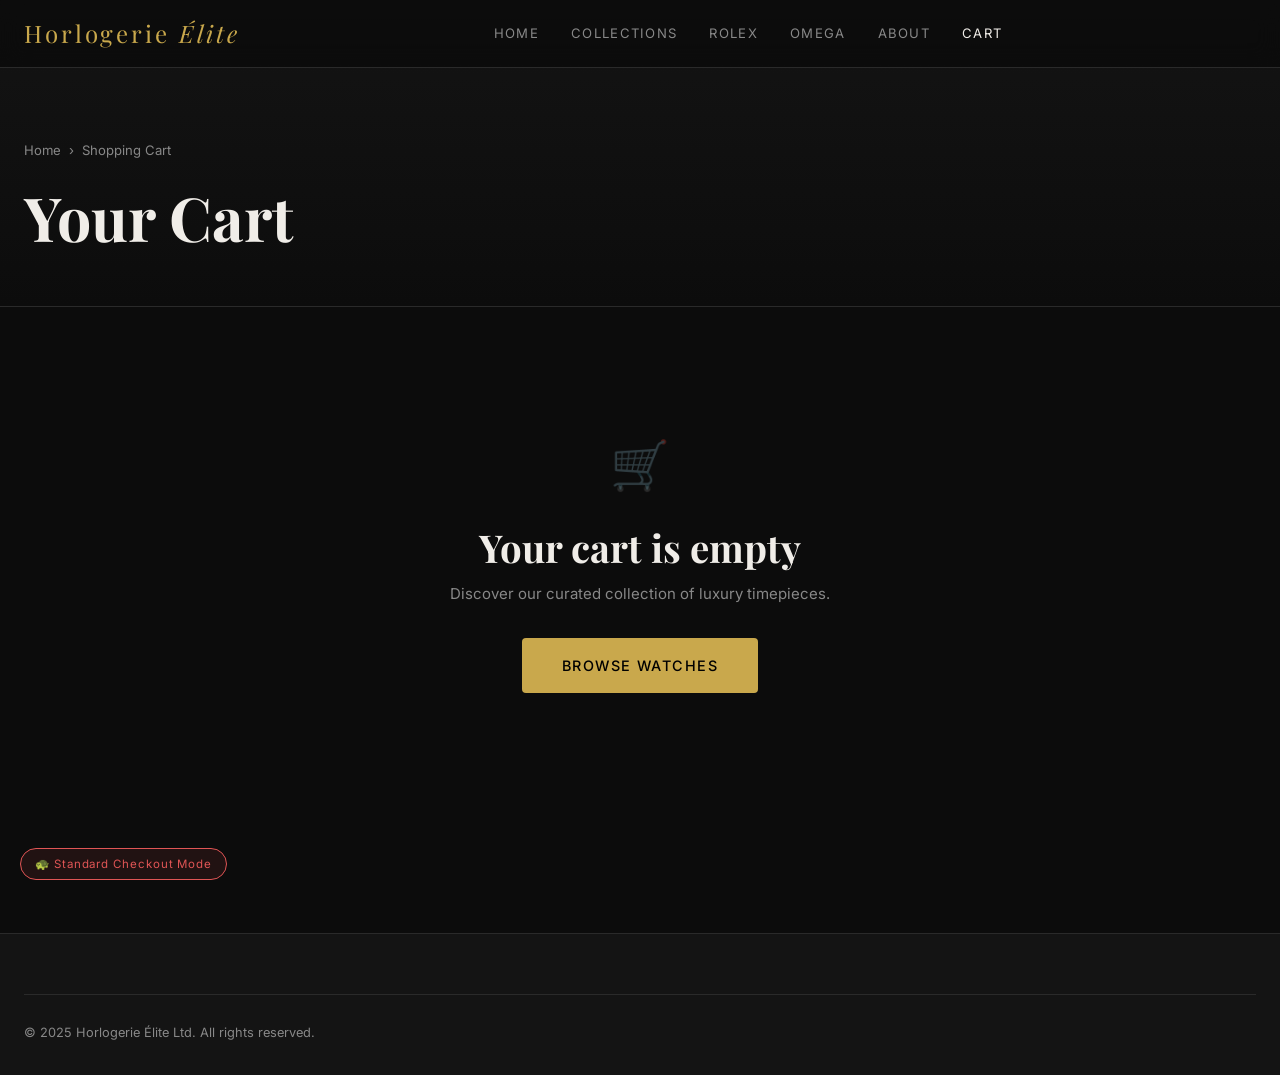
<file: cart.html>
<!DOCTYPE html>
<html lang="en">
<head>
  <meta charset="UTF-8" />
  <meta name="viewport" content="width=device-width, initial-scale=1.0" />
  <title>Your Cart — Horlogerie Élite</title>
  <link rel="stylesheet" href="/style.css" />
  <script src="/config.js"></script>
</head>
<body>

<header>
  <div class="container">
    <a href="/index.html" class="logo">Horlogerie <span>Élite</span></a>
    <nav>
      <a href="/index.html">Home</a>
      <a href="/catalog.html">Collections</a>
      <a href="/catalog.html?brand=rolex">Rolex</a>
      <a href="/catalog.html?brand=omega">Omega</a>
      <a href="#">About</a>
      <a href="/cart.html" class="active">Cart<span class="cart-nav-count" id="cartNavCount" style="display:none">0</span></a>
    </nav>
    <div class="header-actions"></div>
  </div>
</header>

<div class="page-hero" style="padding-bottom:40px">
  <div class="container">
    <div class="breadcrumb">
      <a href="/index.html">Home</a><span>›</span>
      <span>Shopping Cart</span>
    </div>
    <h1 style="margin-top:20px">Your Cart</h1>
  </div>
</div>

<section class="section" style="padding-top:40px">
  <div class="container">
    <div id="cartContent"></div>
  </div>
</section>

<!-- You might also like -->
<section class="section" style="padding-top:0" id="alsoLikeSection">
  <div class="container">
    <div class="divider" style="margin-bottom:56px"></div>
    <div class="section-header">
      <h2>Frequently Bought Together</h2>
      <p>Customers who purchased items in your cart also bought these.</p>
    </div>
    <div class="product-grid product-grid-4" id="alsoLikeGrid"></div>
  </div>
</section>

<footer>
  <div class="container">
    <div class="footer-bottom">
      <span>© 2025 Horlogerie Élite Ltd. All rights reserved.</span>
    </div>
  </div>
</footer>

<div class="mode-badge" id="modeBadge"></div>

<script src="/data.js"></script>
<script>
  updateCartBadge();
  setModeBadge();

  function renderCart() {
    const cart = getCart();
    const content = document.getElementById('cartContent');

    if (cart.length === 0) {
      content.innerHTML = `
        <div style="text-align:center; padding:80px 0">
          <div style="font-size:3rem; margin-bottom:20px; opacity:0.3">🛒</div>
          <h2 class="serif" style="margin-bottom:12px">Your cart is empty</h2>
          <p class="muted" style="margin-bottom:32px">Discover our curated collection of luxury timepieces.</p>
          <a href="/catalog.html" class="btn btn-primary btn-lg">Browse Watches</a>
        </div>`;
      document.getElementById('alsoLikeSection').style.display = 'none';
      return;
    }

    const subtotal = cartTotal();
    const shipping = subtotal > 5000 ? 0 : 25;
    const insurance = Math.round(subtotal * 0.015);
    const total = subtotal + shipping;

    content.innerHTML = `
      <div class="cart-layout">
        <div>
          <div style="display:flex; justify-content:space-between; align-items:center; margin-bottom:20px">
            <h3 class="serif">${cart.length} item${cart.length !== 1 ? 's' : ''} in your cart</h3>
            <a href="/catalog.html" class="btn btn-ghost" style="font-size:0.82rem">← Continue Shopping</a>
          </div>
          <div class="cart-items" id="cartItems">
            ${cart.map(item => `
              <div class="cart-item" id="item-${item.id}">
                <div class="cart-item-img">
                  <img src="${item.img}" alt="${item.name}" />
                </div>
                <div>
                  <div class="cart-item-brand">${item.brand}</div>
                  <div class="cart-item-name">${item.name}</div>
                  ${item.ref ? `<div class="cart-item-ref">${item.ref}</div>` : ''}
                  <button class="remove-btn" onclick="handleRemove('${item.id}')">Remove</button>
                </div>
                <div style="text-align:right">
                  <div class="cart-item-price">£${(item.price * item.qty).toLocaleString()}</div>
                  <div class="muted" style="font-size:0.8rem; margin-top:4px">Qty: ${item.qty}</div>
                </div>
              </div>`).join('')}
          </div>

          <!-- Trust signals under cart -->
          <div style="display:flex; gap:24px; flex-wrap:wrap; margin-top:28px; padding:20px; background:var(--surface); border:1px solid var(--border); border-radius:4px">
            <div class="guarantee-item" style="font-size:0.82rem; color:var(--muted)">
              <span style="color:var(--gold)">✦</span> Authenticity guaranteed
            </div>
            <div class="guarantee-item" style="font-size:0.82rem; color:var(--muted)">
              <span style="color:var(--gold)">◈</span> Fully insured shipping
            </div>
            <div class="guarantee-item" style="font-size:0.82rem; color:var(--muted)">
              <span style="color:var(--gold)">⟳</span> 30-day return policy
            </div>
          </div>
        </div>

        <!-- Order summary -->
        <div class="order-summary">
          <h3>Order Summary</h3>

          <div class="coupon-row">
            <input type="text" class="coupon-input" placeholder="Discount / promo code" />
            <button class="btn btn-outline" style="white-space:nowrap; font-size:0.8rem; padding:10px 16px" onclick="showToast('Invalid or expired code')">Apply</button>
          </div>

          <div class="summary-row">
            <span class="muted">Subtotal</span>
            <span>£${subtotal.toLocaleString()}</span>
          </div>
          <div class="summary-row">
            <span class="muted">Shipping</span>
            <span>${shipping === 0 ? '<span style="color:var(--gold)">Free</span>' : '£' + shipping}</span>
          </div>
          <div class="summary-row">
            <span class="muted" style="display:flex; align-items:center; gap:6px">
              Transit insurance
              <span style="font-size:0.7rem; background:var(--surface); border:1px solid var(--border); border-radius:10px; padding:1px 6px; cursor:help" title="Optional transit insurance covers loss or damage in transit">?</span>
            </span>
            <span class="muted" style="font-size:0.85rem">+£${insurance}</span>
          </div>
          <div class="summary-row">
            <span class="muted">VAT (20%)</span>
            <span class="muted" style="font-size:0.85rem">Included</span>
          </div>
          <div class="summary-row total" style="margin-top:8px; padding-top:16px; border-top:1px solid var(--border)">
            <span>Total</span>
            <span>£${total.toLocaleString()}</span>
          </div>

          <a href="/checkout.html?step=1" class="btn btn-primary btn-lg btn-full" style="margin-top:24px">
            Proceed to Checkout
          </a>
          <p class="form-note" style="margin-top:12px">
            Secure checkout · SSL encrypted
          </p>

          <div style="display:flex; justify-content:center; gap:12px; margin-top:16px; opacity:0.5; font-size:1.3rem">
            💳 🔒 🛡️
          </div>
        </div>
      </div>`;
  }

  function handleRemove(id) {
    removeFromCart(id);
    renderCart();
    renderAlsoLike();
  }

  function renderAlsoLike() {
    const cart = getCart();
    const cartIds = cart.map(i => i.id);
    const suggestions = WATCHES.filter(w => !cartIds.includes(w.id)).slice(0, 4);
    if (suggestions.length === 0) {
      document.getElementById('alsoLikeSection').style.display = 'none';
      return;
    }
    document.getElementById('alsoLikeGrid').innerHTML = suggestions.map(w => `
      <a href="/product.html?id=${w.id}" class="card product-card">
        <div class="product-card-img">
          <img src="${w.img}" alt="${w.name}" loading="lazy" />
          ${w.badge ? `<span class="product-badge">${w.badge}</span>` : ''}
        </div>
        <div class="product-card-body">
          <div class="product-brand">${w.brand}</div>
          <div class="product-name">${w.name}</div>
          <div class="product-price">£${w.price.toLocaleString()}</div>
        </div>
      </a>`).join('');
  }

  renderCart();
  renderAlsoLike();
</script>
</body>
</html>
</file>
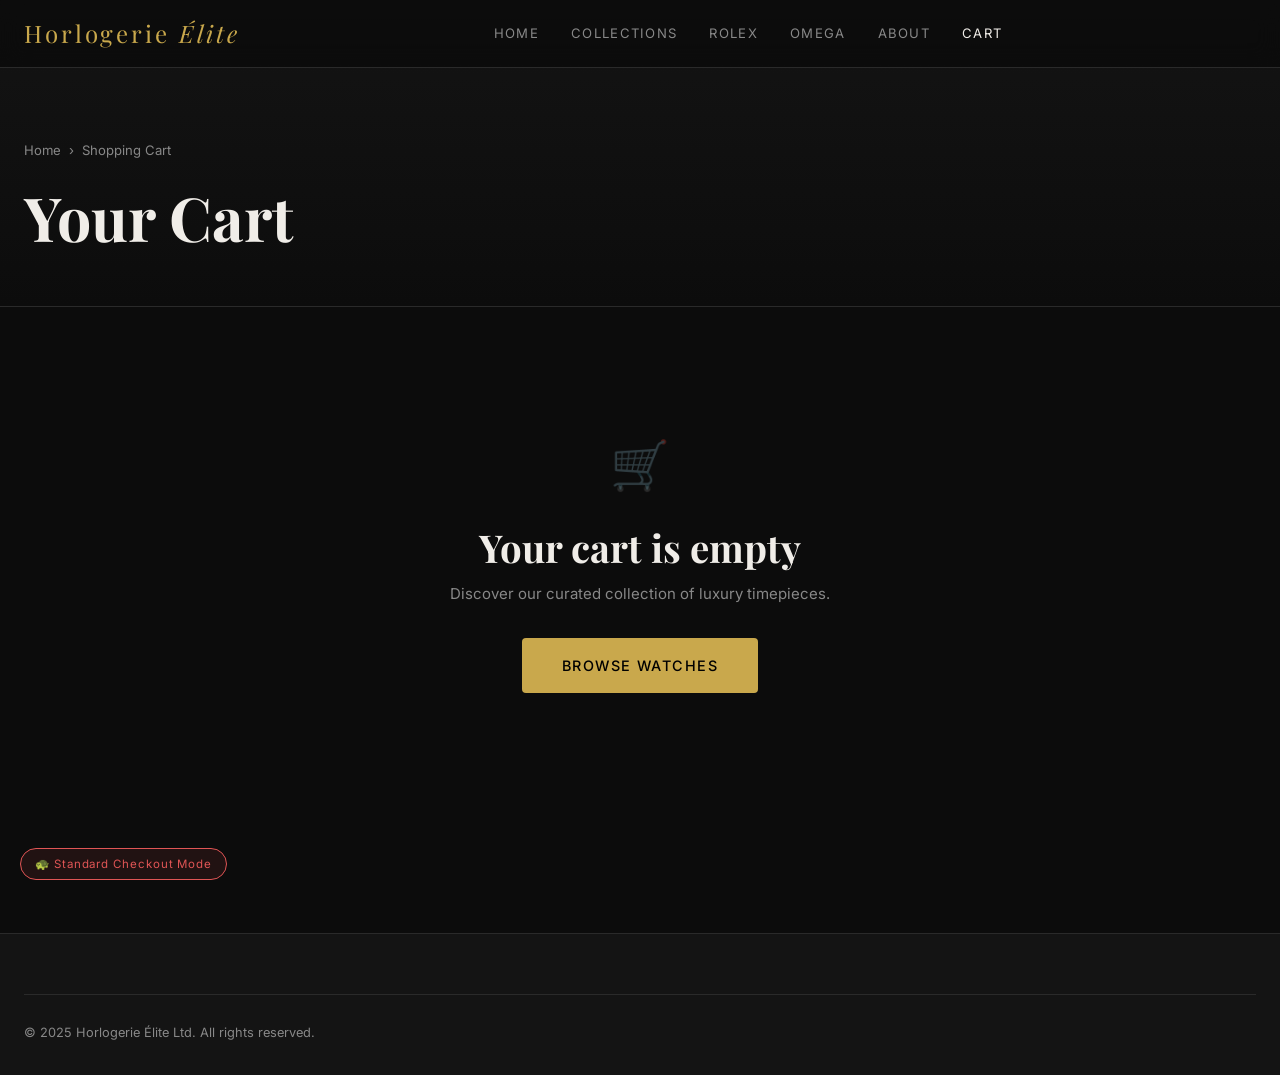
<file: checkout.html>
<!DOCTYPE html>
<html lang="en">
<head>
  <meta charset="UTF-8" />
  <meta name="viewport" content="width=device-width, initial-scale=1.0" />
  <title>Checkout — Horlogerie Élite</title>
  <link rel="stylesheet" href="/style.css" />
  <script src="/config.js"></script>
</head>
<body>

<header>
  <div class="container">
    <a href="/index.html" class="logo">Horlogerie <span>Élite</span></a>
    <nav style="display:none"></nav>
    <div class="header-actions">
      <span class="muted" style="font-size:0.82rem">🔒 Secure Checkout</span>
    </div>
  </div>
</header>

<div style="padding-top:68px">
  <div class="container">
    <div class="breadcrumb">
      <a href="/index.html">Home</a><span>›</span>
      <a href="/cart.html">Cart</a><span>›</span>
      <span id="checkoutBreadcrumb">Checkout</span>
    </div>
  </div>
</div>

<section class="section" style="padding-top:32px">
  <div class="container" id="checkoutContainer">
    <!-- Rendered by JS based on CONFIG.QUICK_CHECKOUT and step -->
  </div>
</section>

<footer>
  <div class="container">
    <div class="footer-bottom">
      <span>© 2025 Horlogerie Élite Ltd. All rights reserved.</span>
      <span>SSL Encrypted · PCI DSS Compliant</span>
    </div>
  </div>
</footer>

<div class="mode-badge" id="modeBadge"></div>

<script src="/data.js"></script>
<script>
  updateCartBadge();
  setModeBadge();

  const params = new URLSearchParams(location.search);
  const isExpress = params.get('express') === 'true';
  const stepParam = parseInt(params.get('step') || '1');

  // ── Order summary sidebar HTML ───────────────────────────────────────────────
  function orderSummaryHtml() {
    const cart = getCart();
    const subtotal = cartTotal();
    const total = subtotal;
    return `
      <div class="checkout-summary">
        <h3 class="serif" style="margin-bottom:20px">Order Summary</h3>
        ${cart.map(i => `
          <div class="checkout-item" id="co-item-${i.id}">
            <div class="checkout-item-img">
              <img src="${i.img}" alt="${i.name}" />
            </div>
            <div style="flex:1">
              <div style="font-size:0.78rem; color:var(--gold); margin-bottom:2px">${i.brand}</div>
              <div style="font-size:0.88rem">${i.name}</div>
              <div style="font-size:0.8rem; color:var(--muted)">Qty: ${i.qty}</div>
              <button onclick="removeFromSummary('${i.id}')" style="background:none;border:none;color:var(--muted);font-size:0.75rem;cursor:pointer;padding:0;margin-top:2px;font-family:inherit;" onmouseover="this.style.color='#e05555'" onmouseout="this.style.color='var(--muted)'">Remove</button>
            </div>
            <div style="font-weight:600; font-size:0.9rem">£${(i.price * i.qty).toLocaleString()}</div>
          </div>`).join('')}
        <div class="summary-row" style="margin-top:16px">
          <span class="muted">Subtotal</span><span>£${subtotal.toLocaleString()}</span>
        </div>
        <div class="summary-row">
          <span class="muted">Shipping</span>
          <span id="shippingLine">Calculated next</span>
        </div>
        <div class="summary-row total">
          <span>Total</span><span>£${total.toLocaleString()}</span>
        </div>
        <div style="margin-top:20px; padding:14px; background:var(--surface); border-radius:4px; font-size:0.8rem; color:var(--muted); text-align:center; line-height:1.7">
          🔒 Your payment information is encrypted and secure.
        </div>
      </div>`;
  }

  // ════════════════════════════════════════════════════════════════════════════
  //  SLOW CHECKOUT — 5 steps
  // ════════════════════════════════════════════════════════════════════════════

  const STEPS = [
    { label: 'Contact', num: 1 },
    { label: 'Shipping', num: 2 },
    { label: 'Delivery', num: 3 },
    { label: 'Payment', num: 4 },
    { label: 'Review',  num: 5 },
  ];

  function stepsHtml(current) {
    return `<div class="checkout-steps">
      ${STEPS.map(s => `
        <div class="step-indicator ${s.num < current ? 'done' : s.num === current ? 'active' : ''}">
          <div class="step-num">${s.num < current ? '✓' : s.num}</div>
          <div>${s.label}</div>
        </div>`).join('')}
    </div>`;
  }

  function renderStep() {
    document.getElementById('checkoutContainer').innerHTML = `
      <div class="checkout-layout">
        <div style="display:flex; flex-direction:column; justify-content:center; align-items:center; padding: 60px 0; text-align:center;">
          <button onclick="submitOrder()" class="btn btn-primary btn-lg" style="font-size:1.1rem; padding:20px 56px; letter-spacing:0.12em;">
            Buy Now
          </button>
          <p class="muted" style="margin-top:16px; font-size:0.85rem">Secure checkout · SSL encrypted</p>
        </div>
        ${orderSummaryHtml()}
      </div>`;
  }

  function step1Html() {
    return `
      <h2 class="serif" style="margin-bottom:24px">Contact Information</h2>
      <form onsubmit="goStep(event, 2)">
        <div class="checkout-form-section">
          <div class="form-grid">
            <div class="form-group">
              <label>Email address</label>
              <input type="email" class="form-control" placeholder="your@email.com" required />
            </div>
          </div>
        </div>

        <div class="checkout-form-section">
          <h3>Account</h3>
          <div class="radio-group">
            <label class="radio-option selected" id="opt-guest" onclick="selectAcct(this, 'opt-create')">
              <input type="radio" name="acct" value="guest" checked />
              <div class="radio-label">
                <div class="radio-label-title">Continue as guest</div>
                <div class="radio-label-desc">No account required. Faster checkout.</div>
              </div>
            </label>
            <label class="radio-option" id="opt-create" onclick="selectAcct(this, 'opt-guest')">
              <input type="radio" name="acct" value="create" />
              <div class="radio-label">
                <div class="radio-label-title">Create an account</div>
                <div class="radio-label-desc">Save your details for future purchases and track orders.</div>
              </div>
            </label>
          </div>
          <div id="passwordFields" style="display:none; margin-top:16px">
            <div class="form-grid">
              <div class="form-group">
                <label>Password</label>
                <input type="password" class="form-control" placeholder="Minimum 8 characters" />
              </div>
              <div class="form-group">
                <label>Confirm password</label>
                <input type="password" class="form-control" placeholder="Repeat password" />
              </div>
            </div>
          </div>
        </div>

        <div class="form-nav">
          <a href="/cart.html" class="btn btn-ghost">← Back to Cart</a>
          <button type="submit" class="btn btn-primary">Continue to Shipping →</button>
        </div>
      </form>`;
  }

  function step2Html() {
    return `
      <h2 class="serif" style="margin-bottom:24px">Shipping Address</h2>
      <form onsubmit="goStep(event, 3)">
        <div class="checkout-form-section">
          <div class="form-grid">
            <div class="form-grid form-grid-2">
              <div class="form-group">
                <label>First name</label>
                <input type="text" class="form-control" placeholder="James" required />
              </div>
              <div class="form-group">
                <label>Last name</label>
                <input type="text" class="form-control" placeholder="Smith" required />
              </div>
            </div>
            <div class="form-group">
              <label>Company (optional)</label>
              <input type="text" class="form-control" placeholder="Company name" />
            </div>
            <div class="form-group">
              <label>Address line 1</label>
              <input type="text" class="form-control" placeholder="Street address, P.O. box" required />
            </div>
            <div class="form-group">
              <label>Address line 2 (optional)</label>
              <input type="text" class="form-control" placeholder="Apartment, suite, unit, floor" />
            </div>
            <div class="form-grid form-grid-2">
              <div class="form-group">
                <label>City</label>
                <input type="text" class="form-control" placeholder="London" required />
              </div>
              <div class="form-group">
                <label>Postcode</label>
                <input type="text" class="form-control" placeholder="W1K 1AB" required />
              </div>
            </div>
            <div class="form-group">
              <label>Country</label>
              <select class="form-control sort-select" style="width:100%">
                <option>United Kingdom</option>
                <option>United States</option>
                <option>Germany</option>
                <option>France</option>
                <option>Switzerland</option>
                <option>Other</option>
              </select>
            </div>
            <div class="form-group">
              <label>Phone number</label>
              <input type="tel" class="form-control" placeholder="+44 20 7946 0958" required />
            </div>
          </div>
        </div>

        <div class="form-nav">
          <button type="button" class="btn btn-ghost" onclick="goStep(null, 1)">← Contact</button>
          <button type="submit" class="btn btn-primary">Continue to Delivery →</button>
        </div>
      </form>`;
  }

  function step3Html() {
    return `
      <h2 class="serif" style="margin-bottom:24px">Delivery Method</h2>
      <form onsubmit="goStep(event, 4)">
        <div class="checkout-form-section">
          <h3>Choose a shipping option</h3>
          <div class="radio-group" id="shippingGroup">
            <label class="radio-option" onclick="selectShipping(this, 'Free')">
              <input type="radio" name="shipping" value="standard" />
              <div class="radio-label">
                <div class="radio-label-title">Standard Delivery</div>
                <div class="radio-label-desc">5–7 business days · Tracked</div>
              </div>
              <div class="radio-price" style="color:var(--gold)">Free</div>
            </label>
            <label class="radio-option" onclick="selectShipping(this, '£25')">
              <input type="radio" name="shipping" value="express" />
              <div class="radio-label">
                <div class="radio-label-title">Express Delivery</div>
                <div class="radio-label-desc">2–3 business days · Fully tracked &amp; signed</div>
              </div>
              <div class="radio-price">£25</div>
            </label>
            <label class="radio-option" onclick="selectShipping(this, '£75')">
              <input type="radio" name="shipping" value="overnight" />
              <div class="radio-label">
                <div class="radio-label-title">Overnight Delivery</div>
                <div class="radio-label-desc">Next business day before 12:00 · Signature required</div>
              </div>
              <div class="radio-price">£75</div>
            </label>
            <label class="radio-option" onclick="selectShipping(this, '£150')">
              <input type="radio" name="shipping" value="whiteglove" />
              <div class="radio-label">
                <div class="radio-label-title">White Glove Delivery</div>
                <div class="radio-label-desc">Next day · Personal delivery specialist · Includes watch presentation</div>
              </div>
              <div class="radio-price">£150</div>
            </label>
          </div>
        </div>

        <div class="checkout-form-section">
          <h3>Additional Options</h3>
          <div style="display:flex; flex-direction:column; gap:12px">
            <label style="display:flex; align-items:center; gap:12px; padding:14px 16px; border:1px solid var(--border); border-radius:4px; cursor:pointer">
              <input type="checkbox" style="accent-color:var(--gold)" />
              <div>
                <div style="font-size:0.9rem">Transit insurance — £${Math.round(cartTotal() * 0.015).toLocaleString()}</div>
                <div style="font-size:0.8rem; color:var(--muted)">Covers loss or damage in transit. Strongly recommended for high-value timepieces.</div>
              </div>
            </label>
            <label style="display:flex; align-items:center; gap:12px; padding:14px 16px; border:1px solid var(--border); border-radius:4px; cursor:pointer">
              <input type="checkbox" style="accent-color:var(--gold)" />
              <div>
                <div style="font-size:0.9rem">Gift wrapping — £15</div>
                <div style="font-size:0.8rem; color:var(--muted)">Premium ribbon-wrapped presentation box with personalised card.</div>
              </div>
            </label>
          </div>
        </div>

        <div class="form-nav">
          <button type="button" class="btn btn-ghost" onclick="goStep(null, 2)">← Shipping</button>
          <button type="submit" class="btn btn-primary">Continue to Payment →</button>
        </div>
      </form>`;
  }

  function step4Html() {
    return `
      <h2 class="serif" style="margin-bottom:24px">Payment Details</h2>
      <form onsubmit="goStep(event, 5)">
        <div class="checkout-form-section">
          <div style="display:flex; gap:8px; margin-bottom:20px">
            <div style="padding:6px 14px; background:var(--surface); border:1px solid var(--border); border-radius:4px; font-size:0.8rem; cursor:pointer" class="btn btn-outline" onclick="selectPayMethod(this, 'card')">💳 Card</div>
            <div style="padding:6px 14px; background:var(--surface); border:1px solid var(--border); border-radius:4px; font-size:0.8rem; cursor:pointer" onclick="selectPayMethod(this, 'paypal')">PayPal</div>
            <div style="padding:6px 14px; background:var(--surface); border:1px solid var(--border); border-radius:4px; font-size:0.8rem; cursor:pointer" onclick="selectPayMethod(this, 'bank')">Bank Transfer</div>
          </div>

          <div class="form-grid" id="cardFields">
            <div class="form-group">
              <label>Card number</label>
              <input type="text" class="form-control" placeholder="4242 4242 4242 4242" maxlength="19" required />
            </div>
            <div class="form-group">
              <label>Cardholder name</label>
              <input type="text" class="form-control" placeholder="Name as it appears on card" required />
            </div>
            <div class="form-grid form-grid-2">
              <div class="form-group">
                <label>Expiry date</label>
                <input type="text" class="form-control" placeholder="MM / YY" maxlength="7" required />
              </div>
              <div class="form-group">
                <label>CVV / Security code</label>
                <input type="text" class="form-control" placeholder="3–4 digits" maxlength="4" required />
              </div>
            </div>
          </div>
        </div>

        <div class="checkout-form-section">
          <h3>Billing Address</h3>
          <label style="display:flex; align-items:center; gap:10px; margin-bottom:16px; cursor:pointer; font-size:0.88rem">
            <input type="checkbox" id="sameAsShipping" checked style="accent-color:var(--gold)" onchange="toggleBilling(this)" />
            Same as shipping address
          </label>
          <div id="billingFields" style="display:none">
            <div class="form-grid">
              <div class="form-group">
                <label>Address</label>
                <input type="text" class="form-control" placeholder="Billing address" />
              </div>
              <div class="form-grid form-grid-2">
                <div class="form-group">
                  <label>City</label>
                  <input type="text" class="form-control" placeholder="City" />
                </div>
                <div class="form-group">
                  <label>Postcode</label>
                  <input type="text" class="form-control" placeholder="Postcode" />
                </div>
              </div>
            </div>
          </div>
        </div>

        <div class="form-nav">
          <button type="button" class="btn btn-ghost" onclick="goStep(null, 3)">← Delivery</button>
          <button type="submit" class="btn btn-primary">Review Order →</button>
        </div>
      </form>`;
  }

  function step5Html() {
    const cart = getCart();
    const subtotal = cartTotal();
    return `
      <h2 class="serif" style="margin-bottom:24px">Review &amp; Place Order</h2>

      <div class="review-block">
        <div class="review-block-header">
          <div class="review-block-title">Contact</div>
          <span class="review-block-edit" onclick="goStep(null, 1)">Edit</span>
        </div>
        <p>guest@example.com</p>
      </div>

      <div class="review-block">
        <div class="review-block-header">
          <div class="review-block-title">Shipping Address</div>
          <span class="review-block-edit" onclick="goStep(null, 2)">Edit</span>
        </div>
        <p>James Smith<br>123 Mayfair Street<br>London, W1K 1AB<br>United Kingdom</p>
      </div>

      <div class="review-block">
        <div class="review-block-header">
          <div class="review-block-title">Delivery Method</div>
          <span class="review-block-edit" onclick="goStep(null, 3)">Edit</span>
        </div>
        <p>Standard Delivery — Free<br>Estimated: 5–7 business days</p>
      </div>

      <div class="review-block">
        <div class="review-block-header">
          <div class="review-block-title">Payment</div>
          <span class="review-block-edit" onclick="goStep(null, 4)">Edit</span>
        </div>
        <p>Visa ending in 4242<br>Expires 12/27</p>
      </div>

      <div class="review-block" style="border-color:var(--gold)">
        <div class="review-block-header">
          <div class="review-block-title">Order Items</div>
        </div>
        ${cart.map(i => `<p style="display:flex; justify-content:space-between;"><span>${i.brand} ${i.name} × ${i.qty}</span><strong>£${(i.price * i.qty).toLocaleString()}</strong></p>`).join('')}
        <p style="display:flex; justify-content:space-between; margin-top:12px; padding-top:12px; border-top:1px solid var(--border); font-weight:600"><span>Total</span><span>£${subtotal.toLocaleString()}</span></p>
      </div>

      <div class="tc-row">
        <input type="checkbox" id="tcCheck" required />
        <label for="tcCheck">
          I confirm that all details are correct and I agree to the
          <a href="#">Terms &amp; Conditions</a>, <a href="#">Privacy Policy</a>,
          and <a href="#">Returns Policy</a>. I understand that by placing this order
          I am entering into a legally binding purchase agreement.
        </label>
      </div>
      <div class="tc-row" style="margin-top:4px">
        <input type="checkbox" id="ageCheck" required />
        <label for="ageCheck">I confirm I am over 18 years of age.</label>
      </div>

      <button class="btn btn-primary btn-lg btn-full" style="margin-top:20px" onclick="submitOrder()">
        Place Order — £${subtotal.toLocaleString()}
      </button>
      <p class="form-note" style="margin-top:14px">
        By placing your order you confirm payment of £${subtotal.toLocaleString()}.<br>
        You will receive a confirmation email shortly after.
      </p>
      <div style="margin-top:12px; text-align:center">
        <button type="button" class="btn btn-ghost" onclick="goStep(null, 4)">← Edit Payment</button>
      </div>`;
  }

  // ── Navigation helpers ───────────────────────────────────────────────────────

  function goStep(e, step) {
    if (e) e.preventDefault();
    location.href = (window.__ux_rewrite || function(u){return u;})(`/checkout.html?step=${step}`);
  }

  function selectAcct(el, otherId) {
    document.getElementById(otherId).classList.remove('selected');
    el.classList.add('selected');
    const showPwd = el.querySelector('input').value === 'create';
    const pf = document.getElementById('passwordFields');
    if (pf) pf.style.display = showPwd ? 'block' : 'none';
  }

  function selectShipping(el, price) {
    document.querySelectorAll('#shippingGroup .radio-option').forEach(o => o.classList.remove('selected'));
    el.classList.add('selected');
    const sl = document.getElementById('shippingLine');
    if (sl) sl.textContent = price === 'Free' ? 'Free' : price;
  }

  function selectPayMethod(el, method) {
    el.parentElement.querySelectorAll('div').forEach(d => d.classList.remove('btn-outline'));
    el.classList.add('btn-outline');
  }

  function toggleBilling(cb) {
    const bf = document.getElementById('billingFields');
    if (bf) bf.style.display = cb.checked ? 'none' : 'block';
  }

  function submitOrder() {
    localStorage.setItem('he_order', JSON.stringify({ cart: getCart(), mode: 'standard', total: cartTotal() }));
    localStorage.removeItem('he_cart');
    location.href = (window.__ux_rewrite || function(u){return u;})('/confirmation.html');
  }

  // ── Init ─────────────────────────────────────────────────────────────────────

  function init() {
    const cart = getCart();
    if (cart.length === 0 && !localStorage.getItem('he_order')) {
      location.href = (window.__ux_rewrite || function(u){return u;})('/cart.html');
      return;
    }

    renderStep();
  }

  function removeFromSummary(id) {
    removeFromCart(id);
    const cart = getCart();
    if (cart.length === 0) { location.href = (window.__ux_rewrite || function(u){return u;})('/cart.html'); return; }
    renderStep();
  }

  init();
</script>
</body>
</html>
</file>
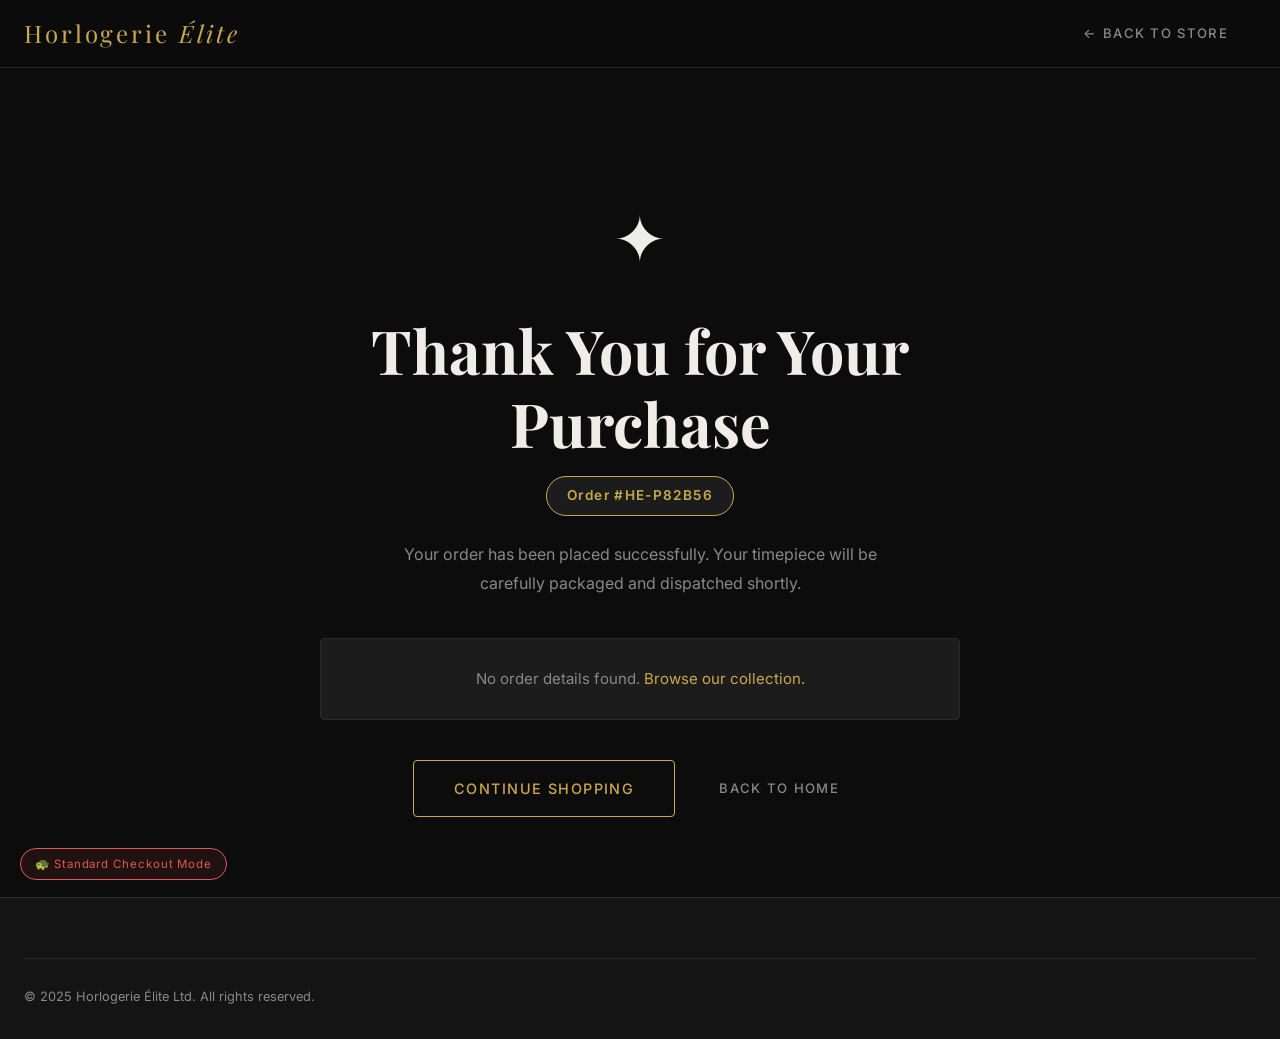
<file: confirmation.html>
<!DOCTYPE html>
<html lang="en">
<head>
  <meta charset="UTF-8" />
  <meta name="viewport" content="width=device-width, initial-scale=1.0" />
  <title>Order Confirmed — Horlogerie Élite</title>
  <link rel="stylesheet" href="/style.css" />
  <script src="/config.js"></script>
</head>
<body>

<header>
  <div class="container">
    <a href="/index.html" class="logo">Horlogerie <span>Élite</span></a>
    <div class="header-actions">
      <a href="/index.html" class="btn btn-ghost" style="font-size:0.82rem">← Back to Store</a>
    </div>
  </div>
</header>

<section style="padding-top:68px; min-height:calc(100vh - 80px)">
  <div class="container">
    <div class="confirmation-wrap">
      <div class="confirmation-icon">✦</div>
      <h1 class="serif">Thank You for Your Purchase</h1>
      <div class="order-number" id="orderNumber">Order #HE-000000</div>
      <p class="muted" style="font-size:1rem; line-height:1.8; max-width:480px; margin:0 auto">
        Your order has been placed successfully. Your timepiece will be carefully packaged and dispatched shortly.
      </p>

      <div class="confirmation-detail" id="orderDetail">
        <!-- Rendered by JS -->
      </div>

      <div style="margin-top:40px; display:flex; gap:16px; justify-content:center; flex-wrap:wrap">
        <a href="/catalog.html" class="btn btn-outline btn-lg">Continue Shopping</a>
        <a href="/index.html" class="btn btn-ghost">Back to Home</a>
      </div>
    </div>
  </div>
</section>

<footer style="margin-top:0">
  <div class="container">
    <div class="footer-bottom">
      <span>© 2025 Horlogerie Élite Ltd. All rights reserved.</span>
    </div>
  </div>
</footer>

<div class="mode-badge" id="modeBadge"></div>

<script src="/data.js"></script>
<script>
  setModeBadge();

  // Generate a deterministic-looking order number
  const orderId = 'HE-' + Math.random().toString(36).substr(2, 6).toUpperCase();
  document.getElementById('orderNumber').textContent = `Order #${orderId}`;

  const order = JSON.parse(localStorage.getItem('he_order') || 'null');

  if (!order) {
    document.getElementById('orderDetail').innerHTML = `
      <p class="muted" style="text-align:center">No order details found. <a href="/catalog.html" style="color:var(--gold)">Browse our collection.</a></p>`;
  } else {
    const modeLabel = order.mode === 'express' ? '⚡ Express Checkout' : '🛒 Standard Checkout';
    document.getElementById('orderDetail').innerHTML = `
      <h3>Order Details</h3>
      <div class="summary-row" style="margin-top:16px">
        <span class="muted">Order reference</span>
        <span style="font-weight:600">#${orderId}</span>
      </div>
      <div class="summary-row">
        <span class="muted">Checkout method</span>
        <span>${modeLabel}</span>
      </div>
      <div class="summary-row">
        <span class="muted">Items</span>
        <span>${(order.cart || []).map(i => `${i.brand} ${i.name}`).join(', ')}</span>
      </div>
      <div class="summary-row total">
        <span>Total paid</span>
        <span>£${order.total.toLocaleString()}</span>
      </div>
      <div style="margin-top:24px; padding-top:20px; border-top:1px solid var(--border)">
        <p style="font-size:0.85rem; color:var(--muted); line-height:1.8">
          📦 Your order is being prepared for dispatch.<br>
          📧 Confirmation sent to the email provided at checkout.<br>
          🔔 You will receive a tracking number once dispatched.
        </p>
      </div>`;
  }

  // Clear the order from localStorage after displaying
  // (keep a short window so page refresh still works)
  setTimeout(() => localStorage.removeItem('he_order'), 5000);
</script>
</body>
</html>
</file>
<file: style.css>
@import url('https://fonts.googleapis.com/css2?family=Playfair+Display:ital,wght@0,400;0,600;0,700;1,400&family=Inter:wght@300;400;500;600&display=swap');

*, *::before, *::after { box-sizing: border-box; margin: 0; padding: 0; }

:root {
  --bg: #0c0c0c;
  --surface: #141414;
  --card: #1c1c1c;
  --border: #2a2a2a;
  --gold: #c9a84c;
  --gold-light: #e2c06a;
  --gold-dim: rgba(201,168,76,0.15);
  --text: #f0ede8;
  --muted: #888;
  --danger: #e05555;
  --radius: 4px;
  --transition: 0.2s ease;
}

html { scroll-behavior: smooth; }
body { background: var(--bg); color: var(--text); font-family: 'Inter', sans-serif; font-size: 15px; line-height: 1.6; }

a { color: inherit; text-decoration: none; }
img { display: block; max-width: 100%; }
button { font-family: inherit; cursor: pointer; border: none; outline: none; }
input, select, textarea { font-family: inherit; outline: none; }

/* ── Typography ─────────────────────────────────────────── */
h1, h2, h3, h4 { font-family: 'Playfair Display', serif; font-weight: 700; line-height: 1.2; }
h1 { font-size: clamp(2rem, 5vw, 3.8rem); }
h2 { font-size: clamp(1.6rem, 3vw, 2.4rem); }
h3 { font-size: 1.25rem; }
.serif { font-family: 'Playfair Display', serif; }
.muted { color: var(--muted); }
.gold { color: var(--gold); }

/* ── Layout ─────────────────────────────────────────────── */
.container { max-width: 1320px; margin: 0 auto; padding: 0 24px; }
.section { padding: 80px 0; }

/* ── Header ─────────────────────────────────────────────── */
header {
  position: fixed; top: 0; left: 0; right: 0; z-index: 100;
  background: rgba(12,12,12,0.95); backdrop-filter: blur(12px);
  border-bottom: 1px solid var(--border);
  height: 68px; display: flex; align-items: center;
}
header .container { display: flex; align-items: center; justify-content: space-between; width: 100%; }
.logo { font-family: 'Playfair Display', serif; font-size: 1.5rem; letter-spacing: 0.12em; color: var(--gold); }
.logo span { font-weight: 400; font-style: italic; }
nav { display: flex; gap: 32px; }
nav a { font-size: 0.82rem; letter-spacing: 0.1em; text-transform: uppercase; color: var(--muted); transition: color var(--transition); }
nav a:hover, nav a.active { color: var(--text); }
.header-actions { display: flex; align-items: center; gap: 20px; }
.cart-icon {
  position: relative; cursor: pointer; color: var(--muted);
  transition: color var(--transition); font-size: 1.1rem;
}
.cart-icon:hover { color: var(--gold); }
.cart-badge {
  position: absolute; top: -8px; right: -8px;
  background: var(--gold); color: #000; font-size: 0.65rem;
  font-weight: 600; width: 18px; height: 18px; border-radius: 50%;
  display: flex; align-items: center; justify-content: center;
}
.cart-nav-count {
  display: inline-flex; align-items: center; justify-content: center;
  background: var(--gold); color: #000; font-size: 0.6rem; font-weight: 700;
  width: 16px; height: 16px; border-radius: 50%; margin-left: 4px;
  vertical-align: middle;
}

/* ── Buttons ─────────────────────────────────────────────── */
.btn {
  display: inline-flex; align-items: center; justify-content: center; gap: 8px;
  padding: 13px 28px; font-size: 0.82rem; letter-spacing: 0.1em;
  text-transform: uppercase; font-weight: 500; transition: all var(--transition);
  border-radius: var(--radius);
}
.btn-primary { background: var(--gold); color: #000; }
.btn-primary:hover { background: var(--gold-light); }
.btn-outline { border: 1px solid var(--gold); color: var(--gold); background: transparent; }
.btn-outline:hover { background: var(--gold-dim); }
.btn-ghost { color: var(--muted); background: transparent; }
.btn-ghost:hover { color: var(--text); }
.btn-danger { background: var(--danger); color: #fff; }
.btn-lg { padding: 16px 40px; font-size: 0.9rem; }
.btn-full { width: 100%; }

/* ── Cards ───────────────────────────────────────────────── */
.card { background: var(--card); border: 1px solid var(--border); border-radius: var(--radius); overflow: hidden; transition: border-color var(--transition), transform var(--transition); }
.card:hover { border-color: #3a3a3a; transform: translateY(-2px); }

/* ── Product grid ────────────────────────────────────────── */
.product-grid { display: grid; gap: 24px; }
.product-grid-4 { grid-template-columns: repeat(auto-fill, minmax(280px, 1fr)); }
.product-grid-3 { grid-template-columns: repeat(auto-fill, minmax(320px, 1fr)); }

.product-card { cursor: pointer; }
.product-card-img { position: relative; aspect-ratio: 4/3; overflow: hidden; background: #111; }
.product-card-img img { width: 100%; height: 100%; object-fit: cover; transition: transform 0.4s ease; }
.product-card:hover .product-card-img img { transform: scale(1.05); }
.product-badge {
  position: absolute; top: 12px; left: 12px;
  background: var(--gold); color: #000; font-size: 0.7rem;
  font-weight: 600; padding: 3px 10px; border-radius: 2px; letter-spacing: 0.06em; text-transform: uppercase;
}
.product-card-body { padding: 20px; }
.product-brand { font-size: 0.72rem; letter-spacing: 0.14em; text-transform: uppercase; color: var(--gold); margin-bottom: 6px; }
.product-name { font-family: 'Playfair Display', serif; font-size: 1.05rem; margin-bottom: 8px; }
.product-price { font-size: 1.1rem; font-weight: 600; color: var(--text); }
.product-price-old { font-size: 0.85rem; color: var(--muted); text-decoration: line-through; margin-left: 8px; }

/* ── Hero ────────────────────────────────────────────────── */
.hero {
  padding-top: 68px; min-height: 100vh;
  display: grid; grid-template-columns: 1fr 1fr;
  align-items: center; gap: 0;
}
.hero-content { padding: 80px 60px 80px 0; }
.hero-eyebrow { font-size: 0.78rem; letter-spacing: 0.2em; text-transform: uppercase; color: var(--gold); margin-bottom: 20px; }
.hero-title { margin-bottom: 24px; }
.hero-title em { font-style: italic; color: var(--gold); }
.hero-desc { color: var(--muted); font-size: 1.05rem; margin-bottom: 40px; max-width: 480px; line-height: 1.8; }
.hero-actions { display: flex; gap: 16px; flex-wrap: wrap; }
.hero-img { height: 100vh; position: relative; overflow: hidden; }
.hero-img img { width: 100%; height: 100%; object-fit: cover; }
.hero-img::after { content: ''; position: absolute; inset: 0; background: linear-gradient(90deg, var(--bg) 0%, transparent 30%); }

/* ── Divider ─────────────────────────────────────────────── */
.divider { height: 1px; background: linear-gradient(90deg, transparent, var(--border), transparent); margin: 0 auto; }
.section-header { text-align: center; margin-bottom: 56px; }
.section-header h2 { margin-bottom: 12px; }
.section-header p { color: var(--muted); max-width: 500px; margin: 0 auto; }

/* ── Features strip ──────────────────────────────────────── */
.features-strip { display: grid; grid-template-columns: repeat(4, 1fr); gap: 1px; background: var(--border); border-top: 1px solid var(--border); border-bottom: 1px solid var(--border); }
.feature-item { background: var(--surface); padding: 36px 28px; text-align: center; }
.feature-icon { font-size: 1.8rem; margin-bottom: 12px; }
.feature-title { font-family: 'Playfair Display', serif; font-size: 1rem; margin-bottom: 6px; }
.feature-desc { color: var(--muted); font-size: 0.85rem; line-height: 1.6; }

/* ── Footer ──────────────────────────────────────────────── */
footer { background: var(--surface); border-top: 1px solid var(--border); padding: 60px 0 32px; margin-top: 80px; }
.footer-grid { display: grid; grid-template-columns: 2fr 1fr 1fr 1fr; gap: 48px; margin-bottom: 48px; }
.footer-brand-desc { color: var(--muted); font-size: 0.88rem; line-height: 1.8; margin-top: 16px; max-width: 280px; }
.footer-heading { font-size: 0.72rem; letter-spacing: 0.16em; text-transform: uppercase; color: var(--gold); margin-bottom: 20px; }
.footer-links { list-style: none; display: flex; flex-direction: column; gap: 10px; }
.footer-links a { color: var(--muted); font-size: 0.88rem; transition: color var(--transition); }
.footer-links a:hover { color: var(--text); }
.footer-bottom { display: flex; justify-content: space-between; align-items: center; border-top: 1px solid var(--border); padding-top: 28px; color: var(--muted); font-size: 0.8rem; }

/* ── Breadcrumb ──────────────────────────────────────────── */
.breadcrumb { display: flex; gap: 8px; align-items: center; color: var(--muted); font-size: 0.82rem; padding: 20px 0 0; }
.breadcrumb a { transition: color var(--transition); }
.breadcrumb a:hover { color: var(--gold); }
.breadcrumb span { color: var(--muted); }

/* ── Page header ─────────────────────────────────────────── */
.page-hero { padding: 120px 0 60px; background: linear-gradient(180deg, var(--surface) 0%, var(--bg) 100%); border-bottom: 1px solid var(--border); }
.page-hero h1 { margin-bottom: 12px; }
.page-hero p { color: var(--muted); max-width: 520px; }

/* ── Filters ─────────────────────────────────────────────── */
.catalog-layout { display: grid; grid-template-columns: 240px 1fr; gap: 40px; }
.filter-panel { padding-top: 8px; }
.filter-section { margin-bottom: 32px; }
.filter-title { font-size: 0.72rem; letter-spacing: 0.14em; text-transform: uppercase; color: var(--gold); margin-bottom: 14px; }
.filter-option { display: flex; align-items: center; gap: 10px; padding: 5px 0; cursor: pointer; }
.filter-option input[type="checkbox"] { accent-color: var(--gold); width: 15px; height: 15px; }
.filter-option label { color: var(--muted); font-size: 0.88rem; cursor: pointer; transition: color var(--transition); }
.filter-option:hover label { color: var(--text); }
.price-range { display: flex; gap: 8px; align-items: center; }
.price-input { background: var(--surface); border: 1px solid var(--border); color: var(--text); padding: 8px 12px; font-size: 0.85rem; width: 90px; border-radius: var(--radius); }
.sort-bar { display: flex; justify-content: space-between; align-items: center; margin-bottom: 24px; }
.sort-bar p { color: var(--muted); font-size: 0.88rem; }
.sort-select { background: var(--surface); border: 1px solid var(--border); color: var(--text); padding: 8px 14px; font-size: 0.85rem; border-radius: var(--radius); cursor: pointer; }

/* ── Product page ────────────────────────────────────────── */
.product-layout { display: grid; grid-template-columns: 1fr 1fr; gap: 64px; align-items: start; }
.product-gallery { position: sticky; top: 88px; }
.gallery-main { aspect-ratio: 1; overflow: hidden; border-radius: var(--radius); background: #111; border: 1px solid var(--border); }
.gallery-main img { width: 100%; height: 100%; object-fit: cover; }
.gallery-thumbs { display: flex; gap: 10px; margin-top: 12px; }
.gallery-thumb { width: 70px; height: 70px; border-radius: var(--radius); overflow: hidden; cursor: pointer; border: 2px solid transparent; transition: border-color var(--transition); }
.gallery-thumb.active { border-color: var(--gold); }
.gallery-thumb img { width: 100%; height: 100%; object-fit: cover; }
.product-detail { padding-top: 8px; }
.product-detail-brand { font-size: 0.78rem; letter-spacing: 0.18em; text-transform: uppercase; color: var(--gold); margin-bottom: 10px; }
.product-detail-name { font-family: 'Playfair Display', serif; font-size: clamp(1.6rem, 3vw, 2.2rem); margin-bottom: 8px; line-height: 1.15; }
.product-detail-ref { color: var(--muted); font-size: 0.82rem; margin-bottom: 24px; letter-spacing: 0.06em; }
.product-detail-price { font-size: 2rem; font-weight: 600; margin-bottom: 24px; }
.product-rating { display: flex; align-items: center; gap: 8px; margin-bottom: 24px; }
.stars { color: var(--gold); letter-spacing: 2px; }
.rating-count { color: var(--muted); font-size: 0.85rem; }
.product-desc { color: var(--muted); line-height: 1.9; margin-bottom: 28px; }
.product-specs { border-top: 1px solid var(--border); border-bottom: 1px solid var(--border); padding: 20px 0; margin-bottom: 28px; }
.spec-row { display: flex; justify-content: space-between; padding: 8px 0; font-size: 0.88rem; }
.spec-row:not(:last-child) { border-bottom: 1px solid var(--border); }
.spec-label { color: var(--muted); }
.spec-value { font-weight: 500; }
.product-actions { display: flex; flex-direction: column; gap: 12px; }
.product-actions-row { display: flex; gap: 12px; }
.guarantee-strip { display: flex; gap: 20px; margin-top: 28px; padding-top: 24px; border-top: 1px solid var(--border); }
.guarantee-item { display: flex; align-items: center; gap: 8px; font-size: 0.8rem; color: var(--muted); }
.guarantee-item svg { color: var(--gold); flex-shrink: 0; }

/* ── Modal ───────────────────────────────────────────────── */
.modal-overlay {
  position: fixed; inset: 0; z-index: 200;
  background: rgba(0,0,0,0.75); backdrop-filter: blur(4px);
  display: flex; align-items: center; justify-content: center; padding: 24px;
  opacity: 0; pointer-events: none; transition: opacity 0.25s ease;
}
.modal-overlay.open { opacity: 1; pointer-events: all; }
.modal {
  background: var(--card); border: 1px solid var(--border);
  border-radius: 8px; max-width: 680px; width: 100%;
  max-height: 90vh; overflow-y: auto;
  transform: translateY(20px); transition: transform 0.25s ease;
}
.modal-overlay.open .modal { transform: translateY(0); }
.modal-header { padding: 24px 28px; border-bottom: 1px solid var(--border); display: flex; justify-content: space-between; align-items: center; }
.modal-header h3 { font-family: 'Playfair Display', serif; }
.modal-close { background: none; border: none; color: var(--muted); font-size: 1.4rem; cursor: pointer; padding: 4px; line-height: 1; transition: color var(--transition); }
.modal-close:hover { color: var(--text); }
.modal-body { padding: 28px; }
.modal-footer { padding: 20px 28px; border-top: 1px solid var(--border); display: flex; gap: 12px; justify-content: flex-end; }

/* ── Upsell items ────────────────────────────────────────── */
.upsell-grid { display: grid; grid-template-columns: repeat(3, 1fr); gap: 14px; }
.upsell-item { border: 2px solid var(--border); border-radius: var(--radius); padding: 14px; cursor: pointer; transition: border-color var(--transition); }
.upsell-item.selected { border-color: var(--gold); }
.upsell-item img { width: 100%; aspect-ratio: 1; object-fit: cover; border-radius: 2px; margin-bottom: 10px; }
.upsell-item-name { font-size: 0.82rem; margin-bottom: 4px; }
.upsell-item-price { font-size: 0.9rem; color: var(--gold); font-weight: 600; }

/* ── Cart ────────────────────────────────────────────────── */
.cart-layout { display: grid; grid-template-columns: 1fr 360px; gap: 40px; align-items: start; }
.cart-items { display: flex; flex-direction: column; gap: 16px; }
.cart-item { display: grid; grid-template-columns: 100px 1fr auto; gap: 20px; align-items: center; padding: 20px; background: var(--card); border: 1px solid var(--border); border-radius: var(--radius); }
.cart-item-img { aspect-ratio: 1; overflow: hidden; border-radius: var(--radius); }
.cart-item-img img { width: 100%; height: 100%; object-fit: cover; }
.cart-item-brand { font-size: 0.72rem; letter-spacing: 0.12em; text-transform: uppercase; color: var(--gold); margin-bottom: 4px; }
.cart-item-name { font-family: 'Playfair Display', serif; font-size: 1rem; margin-bottom: 6px; }
.cart-item-ref { color: var(--muted); font-size: 0.8rem; }
.cart-item-price { font-size: 1.1rem; font-weight: 600; white-space: nowrap; }
.remove-btn { color: var(--muted); font-size: 0.8rem; cursor: pointer; background: none; border: 1px solid var(--border); border-radius: var(--radius); padding: 4px 10px; margin-top: 8px; transition: color var(--transition), border-color var(--transition); }
.remove-btn:hover { color: var(--danger); border-color: var(--danger); }
.order-summary { background: var(--card); border: 1px solid var(--border); border-radius: var(--radius); padding: 28px; position: sticky; top: 88px; }
.order-summary h3 { font-family: 'Playfair Display', serif; margin-bottom: 24px; }
.summary-row { display: flex; justify-content: space-between; padding: 10px 0; font-size: 0.9rem; }
.summary-row:not(:last-child) { border-bottom: 1px solid var(--border); }
.summary-row.total { font-weight: 600; font-size: 1.05rem; color: var(--text); }
.coupon-row { margin: 16px 0; display: flex; gap: 8px; }
.coupon-input { flex: 1; background: var(--surface); border: 1px solid var(--border); color: var(--text); padding: 10px 14px; font-size: 0.85rem; border-radius: var(--radius); }
.also-like-section { margin-top: 48px; }

/* ── Checkout ────────────────────────────────────────────── */
.checkout-layout { display: grid; grid-template-columns: 1fr 380px; gap: 48px; align-items: start; }
.checkout-steps { display: flex; gap: 0; margin-bottom: 40px; }
.step-indicator {
  flex: 1; text-align: center; position: relative;
  padding-bottom: 16px; font-size: 0.78rem; color: var(--muted);
}
.step-indicator::after {
  content: ''; position: absolute; bottom: 6px; left: 50%; right: -50%;
  height: 1px; background: var(--border);
}
.step-indicator:last-child::after { display: none; }
.step-indicator.active { color: var(--gold); }
.step-indicator.done { color: var(--text); }
.step-num {
  width: 28px; height: 28px; border-radius: 50%;
  border: 1px solid var(--border); display: inline-flex;
  align-items: center; justify-content: center; font-size: 0.78rem;
  margin-bottom: 8px; background: var(--bg);
}
.step-indicator.active .step-num { border-color: var(--gold); color: var(--gold); }
.step-indicator.done .step-num { border-color: var(--gold); background: var(--gold); color: #000; }

.checkout-form-section { margin-bottom: 32px; }
.checkout-form-section h3 { font-family: 'Playfair Display', serif; margin-bottom: 20px; font-size: 1.1rem; }
.form-grid { display: grid; gap: 14px; }
.form-grid-2 { grid-template-columns: 1fr 1fr; }
.form-group { display: flex; flex-direction: column; gap: 6px; }
.form-group label { font-size: 0.8rem; letter-spacing: 0.06em; text-transform: uppercase; color: var(--muted); }
.form-control {
  background: var(--surface); border: 1px solid var(--border);
  color: var(--text); padding: 12px 16px; font-size: 0.9rem;
  border-radius: var(--radius); transition: border-color var(--transition);
}
.form-control:focus { border-color: var(--gold); }
.form-control::placeholder { color: var(--muted); }
.radio-group { display: flex; flex-direction: column; gap: 10px; }
.radio-option { display: flex; align-items: center; gap: 12px; padding: 14px 16px; border: 1px solid var(--border); border-radius: var(--radius); cursor: pointer; transition: border-color var(--transition); }
.radio-option:hover { border-color: #3a3a3a; }
.radio-option.selected { border-color: var(--gold); background: var(--gold-dim); }
.radio-option input[type="radio"] { accent-color: var(--gold); }
.radio-label { flex: 1; }
.radio-label-title { font-size: 0.9rem; margin-bottom: 2px; }
.radio-label-desc { font-size: 0.8rem; color: var(--muted); }
.radio-price { font-weight: 600; }

.checkout-summary { background: var(--card); border: 1px solid var(--border); border-radius: var(--radius); padding: 28px; position: sticky; top: 88px; }
.checkout-item { display: flex; gap: 14px; align-items: center; padding: 14px 0; border-bottom: 1px solid var(--border); }
.checkout-item-img { width: 64px; height: 64px; border-radius: var(--radius); overflow: hidden; flex-shrink: 0; }
.checkout-item-img img { width: 100%; height: 100%; object-fit: cover; }

.form-nav { display: flex; justify-content: space-between; align-items: center; margin-top: 32px; }
.form-note { font-size: 0.8rem; color: var(--muted); margin-top: 12px; text-align: center; }

.review-block { background: var(--surface); border: 1px solid var(--border); border-radius: var(--radius); padding: 20px; margin-bottom: 14px; }
.review-block-header { display: flex; justify-content: space-between; align-items: center; margin-bottom: 12px; }
.review-block-title { font-size: 0.78rem; letter-spacing: 0.1em; text-transform: uppercase; color: var(--gold); }
.review-block-edit { font-size: 0.8rem; color: var(--muted); cursor: pointer; transition: color var(--transition); }
.review-block-edit:hover { color: var(--gold); }
.review-block p { font-size: 0.88rem; color: var(--muted); line-height: 1.8; }

.tc-row { display: flex; align-items: flex-start; gap: 12px; margin: 20px 0; }
.tc-row input[type="checkbox"] { accent-color: var(--gold); margin-top: 3px; flex-shrink: 0; }
.tc-row label { font-size: 0.82rem; color: var(--muted); line-height: 1.6; }
.tc-row a { color: var(--gold); }

/* ── Express checkout ────────────────────────────────────── */
.express-layout { display: grid; grid-template-columns: 1fr 380px; gap: 48px; align-items: start; }
.express-badge { display: inline-flex; align-items: center; gap: 8px; background: var(--gold-dim); border: 1px solid var(--gold); color: var(--gold); font-size: 0.78rem; letter-spacing: 0.1em; text-transform: uppercase; padding: 6px 14px; border-radius: 20px; margin-bottom: 24px; }
.card-input-row { display: grid; grid-template-columns: 1fr 100px 80px; gap: 14px; }

/* ── Confirmation ────────────────────────────────────────── */
.confirmation-wrap { max-width: 640px; margin: 0 auto; text-align: center; padding: 120px 0 80px; }
.confirmation-icon { font-size: 4rem; margin-bottom: 24px; }
.order-number { display: inline-block; background: var(--card); border: 1px solid var(--gold); color: var(--gold); font-size: 0.85rem; letter-spacing: 0.1em; padding: 8px 20px; border-radius: 20px; margin: 16px 0 24px; font-weight: 600; }
.confirmation-detail { background: var(--card); border: 1px solid var(--border); border-radius: var(--radius); padding: 28px; text-align: left; margin-top: 40px; }
.confirmation-detail h3 { font-family: 'Playfair Display', serif; margin-bottom: 20px; }

/* ── Toast ───────────────────────────────────────────────── */
.toast {
  position: fixed; bottom: 28px; right: 28px; z-index: 300;
  background: var(--card); border: 1px solid var(--gold);
  padding: 14px 20px; border-radius: var(--radius);
  font-size: 0.88rem; display: flex; align-items: center; gap: 10px;
  transform: translateY(80px); opacity: 0; transition: all 0.3s ease;
  max-width: 320px;
}
.toast.show { transform: translateY(0); opacity: 1; }
.toast-icon { color: var(--gold); }

/* ── Mode badge ──────────────────────────────────────────── */
.mode-badge {
  position: fixed; bottom: 20px; left: 20px; z-index: 300;
  font-size: 0.72rem; letter-spacing: 0.08em; padding: 6px 14px;
  border-radius: 20px; border: 1px solid;
}
.mode-slow { border-color: #e05555; color: #e05555; background: rgba(224,85,85,0.1); }
.mode-quick { border-color: var(--gold); color: var(--gold); background: var(--gold-dim); }

/* ── Responsive ──────────────────────────────────────────── */
@media (max-width: 1024px) {
  .hero { grid-template-columns: 1fr; }
  .hero-content { padding: 100px 0 60px; }
  .hero-img { display: none; }
  .catalog-layout { grid-template-columns: 1fr; }
  .filter-panel { display: none; }
  .product-layout { grid-template-columns: 1fr; }
  .product-gallery { position: static; }
  .cart-layout, .checkout-layout, .express-layout { grid-template-columns: 1fr; }
  .footer-grid { grid-template-columns: 1fr 1fr; }
  .features-strip { grid-template-columns: repeat(2, 1fr); }
}
@media (max-width: 640px) {
  .footer-grid { grid-template-columns: 1fr; }
  .product-actions-row { flex-direction: column; }
  .upsell-grid { grid-template-columns: 1fr; }
  .form-grid-2 { grid-template-columns: 1fr; }
  .card-input-row { grid-template-columns: 1fr; }
}
</file>
